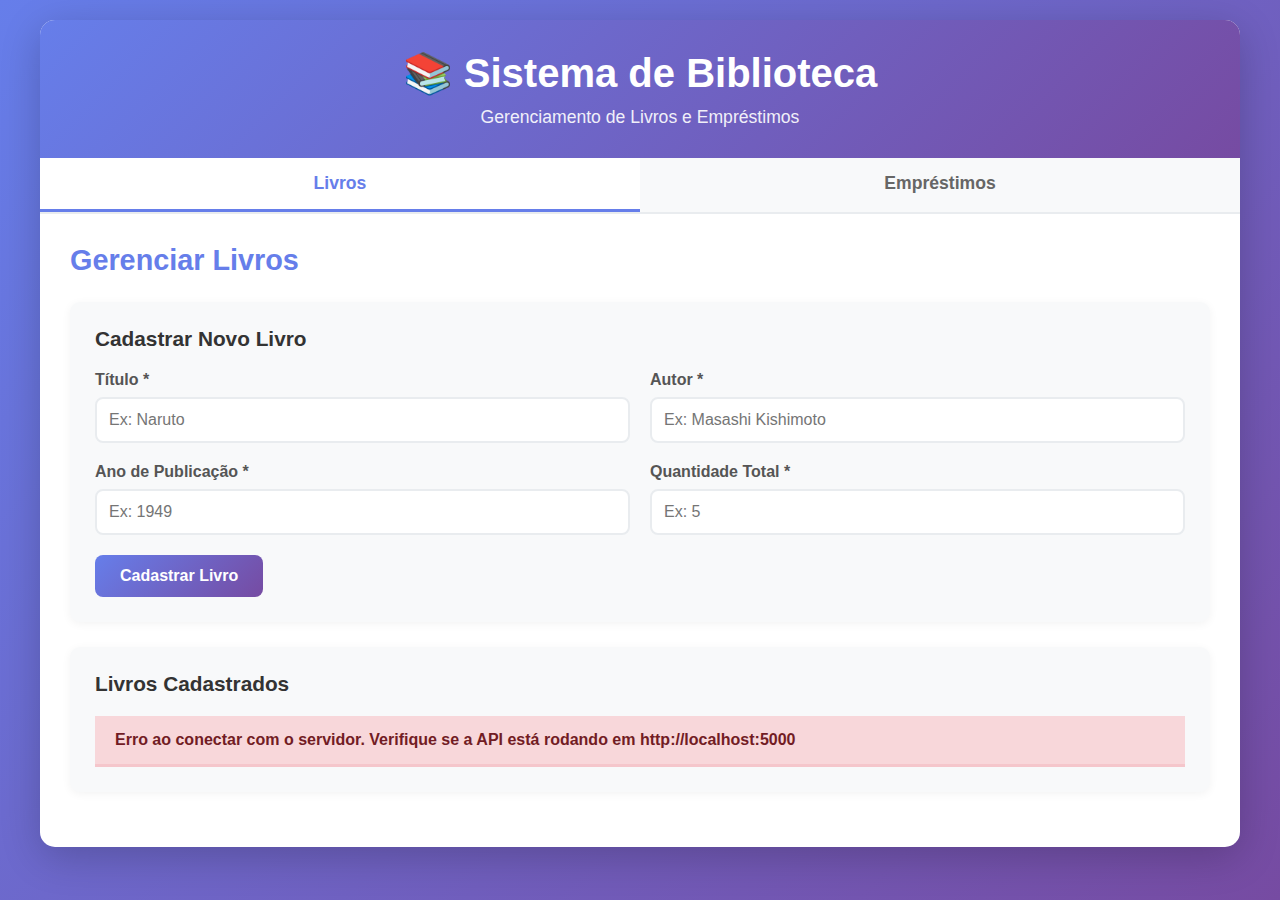
<file: biblioteca-mvp/frontend/index.html>
<!DOCTYPE html>
<html lang="pt-BR">
<head>
    <meta charset="UTF-8">
    <meta name="viewport" content="width=device-width, initial-scale=1.0">
    <title>Sistema de Biblioteca</title>
    <link rel="stylesheet" href="css/style.css">
</head>
<body>
    <div class="container">
        <!-- Cabeçalho -->
        <header class="header">
            <h1>📚 Sistema de Biblioteca</h1>
            <p>Gerenciamento de Livros e Empréstimos</p>
        </header>

        <!-- Navegação por Abas -->
        <nav class="tabs">
            <button class="tab-button active" onclick="mostrarAba('livros')">Livros</button>
            <button class="tab-button" onclick="mostrarAba('emprestimos')">Empréstimos</button>
        </nav>

        <!-- Área de Mensagens -->
        <div id="area-mensagens"></div>

        <!-- ========== ABA DE LIVROS ========== -->
        <div id="aba-livros" class="tab-content active">
            <h2>Gerenciar Livros</h2>

            <!-- Formulário de Cadastro de Livro -->
            <div class="card">
                <h3 id="titulo-form-livro">Cadastrar Novo Livro</h3>
                <form id="form-livro">
                    <div class="form-row">
                        <div class="form-group">
                            <label for="titulo">Título *</label>
                            <input type="text" id="titulo" required placeholder="Ex: Naruto">
                        </div>
                        <div class="form-group">
                            <label for="autor">Autor *</label>
                            <input type="text" id="autor" required placeholder="Ex: Masashi Kishimoto">
                        </div>
                    </div>

                    <div class="form-row">
                        <div class="form-group">
                            <label for="ano_publicacao">Ano de Publicação *</label>
                            <input type="number" id="ano_publicacao" required min="1000" max="2100" placeholder="Ex: 1949">
                        </div>
                        <div class="form-group">
                            <label for="quantidade_total">Quantidade Total *</label>
                            <input type="number" id="quantidade_total" required min="0" placeholder="Ex: 5">
                        </div>
                    </div>

                    <div class="form-buttons">
                        <button type="submit" class="btn btn-primary" id="btn-submit-livro">
                            <span id="btn-livro-texto">Cadastrar Livro</span>
                            <span id="btn-livro-loading" class="loading-inline" style="display: none;">Salvando...</span>
                        </button>
                        <button type="button" class="btn btn-secondary" onclick="cancelarEdicaoLivro()" id="btn-cancelar-livro" style="display: none;">
                            Cancelar
                        </button>
                    </div>
                </form>
            </div>

            <!-- Lista de Livros -->
            <div class="card">
                <h3>Livros Cadastrados</h3>
                <div id="loading-livros" class="loading">Carregando livros...</div>
                <div id="lista-livros"></div>
            </div>
        </div>

        <!-- ========== ABA DE EMPRÉSTIMOS ========== -->
        <div id="aba-emprestimos" class="tab-content">
            <h2>Gerenciar Empréstimos</h2>

            <!-- Formulário de Empréstimo -->
            <div class="card">
                <h3>Realizar Novo Empréstimo</h3>
                <form id="form-emprestimo">
                    <div class="form-row">
                        <div class="form-group">
                            <label for="nome_usuario">Nome do Usuário *</label>
                            <input type="text" id="nome_usuario" required placeholder="Ex: João Silva">
                        </div>
                        <div class="form-group">
                            <label for="livro_select">Selecione o Livro *</label>
                            <select id="livro_select" required>
                                <option value="">Carregando livros...</option>
                            </select>
                        </div>
                    </div>

                    <div class="form-buttons">
                        <button type="submit" class="btn btn-primary" id="btn-submit-emprestimo">
                            <span id="btn-emprestimo-texto">Realizar Empréstimo</span>
                            <span id="btn-emprestimo-loading" class="loading-inline" style="display: none;">Processando...</span>
                        </button>
                    </div>
                </form>
            </div>

            <!-- Lista de Empréstimos -->
            <div class="card">
                <h3>Empréstimos Registrados</h3>
                <div id="loading-emprestimos" class="loading">Carregando empréstimos...</div>
                <div id="lista-emprestimos"></div>
            </div>
        </div>
    </div>

    <!-- Modal de Confirmação -->
    <div id="modal-confirmacao" class="modal">
        <div class="modal-content">
            <h3>Confirmar Ação</h3>
            <p id="modal-mensagem"></p>
            <div class="modal-buttons">
                <button class="btn btn-danger" id="modal-confirmar">Confirmar</button>
                <button class="btn btn-secondary" onclick="fecharModal()">Cancelar</button>
            </div>
        </div>
    </div>

    <!-- Scripts -->
    <script src="js/api.js"></script>
    <script src="js/livros.js"></script>
    <script src="js/emprestimos.js"></script>
    <script src="js/main.js"></script>
</body>
</html>
</file>
<file: biblioteca-mvp/frontend/css/style.css>
/* Reset e Configurações Gerais */
* {
    margin: 0;
    padding: 0;
    box-sizing: border-box;
}

body {
    font-family: 'Segoe UI', Tahoma, Geneva, Verdana, sans-serif;
    background: linear-gradient(135deg, #667eea 0%, #764ba2 100%);
    min-height: 100vh;
    padding: 20px;
    color: #333;
}

.container {
    max-width: 1200px;
    margin: 0 auto;
    background: white;
    border-radius: 15px;
    box-shadow: 0 10px 40px rgba(0, 0, 0, 0.2);
    overflow: hidden;
}

/* Cabeçalho */
.header {
    background: linear-gradient(135deg, #667eea 0%, #764ba2 100%);
    color: white;
    padding: 30px;
    text-align: center;
}

.header h1 {
    font-size: 2.5em;
    margin-bottom: 10px;
}

.header p {
    font-size: 1.1em;
    opacity: 0.9;
}

/* Navegação por Abas */
.tabs {
    display: flex;
    background: #f8f9fa;
    border-bottom: 2px solid #e9ecef;
}

.tab-button {
    flex: 1;
    padding: 15px;
    background: transparent;
    border: none;
    font-size: 1.1em;
    font-weight: 600;
    color: #666;
    cursor: pointer;
    transition: all 0.3s ease;
    border-bottom: 3px solid transparent;
}

.tab-button:hover {
    background: #e9ecef;
}

.tab-button.active {
    color: #667eea;
    border-bottom-color: #667eea;
    background: white;
}

/* Área de Mensagens */
#area-mensagens {
    padding: 0;
}

/* Conteúdo das Abas */
.tab-content {
    display: none;
    padding: 30px;
    animation: fadeIn 0.3s ease;
}

.tab-content.active {
    display: block;
}

@keyframes fadeIn {
    from {
        opacity: 0;
        transform: translateY(10px);
    }
    to {
        opacity: 1;
        transform: translateY(0);
    }
}

.tab-content h2 {
    color: #667eea;
    margin-bottom: 25px;
    font-size: 1.8em;
}

/* Cards */
.card {
    background: #f8f9fa;
    border-radius: 10px;
    padding: 25px;
    margin-bottom: 25px;
    box-shadow: 0 2px 10px rgba(0, 0, 0, 0.05);
}

.card h3 {
    color: #333;
    margin-bottom: 20px;
    font-size: 1.3em;
}

/* Formulários */
.form-row {
    display: grid;
    grid-template-columns: 1fr 1fr;
    gap: 20px;
    margin-bottom: 20px;
}

.form-group {
    display: flex;
    flex-direction: column;
}

.form-group label {
    font-weight: 600;
    margin-bottom: 8px;
    color: #555;
}

.form-group input,
.form-group select {
    padding: 12px;
    border: 2px solid #e9ecef;
    border-radius: 8px;
    font-size: 1em;
    transition: all 0.3s ease;
}

.form-group input:focus,
.form-group select:focus {
    outline: none;
    border-color: #667eea;
    box-shadow: 0 0 0 3px rgba(102, 126, 234, 0.1);
}

.form-buttons {
    display: flex;
    gap: 10px;
}

/* Botões */
.btn {
    padding: 12px 25px;
    border: none;
    border-radius: 8px;
    font-size: 1em;
    font-weight: 600;
    cursor: pointer;
    transition: all 0.3s ease;
}

.btn:disabled {
    opacity: 0.6;
    cursor: not-allowed;
}

.btn-primary {
    background: linear-gradient(135deg, #667eea 0%, #764ba2 100%);
    color: white;
}

.btn-primary:hover:not(:disabled) {
    transform: translateY(-2px);
    box-shadow: 0 5px 15px rgba(102, 126, 234, 0.3);
}

.btn-secondary {
    background: #6c757d;
    color: white;
}

.btn-secondary:hover {
    background: #5a6268;
}

.btn-success {
    background: #28a745;
    color: white;
    padding: 8px 15px;
    font-size: 0.9em;
}

.btn-success:hover {
    background: #218838;
}

.btn-warning {
    background: #ffc107;
    color: #333;
    padding: 8px 15px;
    font-size: 0.9em;
}

.btn-warning:hover {
    background: #e0a800;
}

.btn-danger {
    background: #dc3545;
    color: white;
    padding: 8px 15px;
    font-size: 0.9em;
}

.btn-danger:hover {
    background: #c82333;
}

/* Loading */
.loading {
    text-align: center;
    padding: 20px;
    color: #667eea;
    font-weight: 600;
}

.loading-inline {
    display: inline;
}

/* Tabelas */
.table {
    width: 100%;
    border-collapse: collapse;
    margin-top: 15px;
}

.table th {
    background: #667eea;
    color: white;
    padding: 12px;
    text-align: left;
    font-weight: 600;
}

.table td {
    padding: 12px;
    border-bottom: 1px solid #e9ecef;
}

.table tr:hover {
    background: #f8f9fa;
}

.table-actions {
    display: flex;
    gap: 8px;
    flex-wrap: wrap;
}

/* Badges de Status */
.badge {
    display: inline-block;
    padding: 5px 12px;
    border-radius: 20px;
    font-size: 0.85em;
    font-weight: 600;
}

.badge-success {
    background: #d4edda;
    color: #155724;
}

.badge-warning {
    background: #fff3cd;
    color: #856404;
}

/* Modal */
.modal {
    display: none;
    position: fixed;
    z-index: 1000;
    left: 0;
    top: 0;
    width: 100%;
    height: 100%;
    background: rgba(0, 0, 0, 0.5);
    animation: fadeIn 0.3s ease;
}

.modal-content {
    background: white;
    margin: 15% auto;
    padding: 30px;
    border-radius: 15px;
    width: 90%;
    max-width: 500px;
    box-shadow: 0 10px 40px rgba(0, 0, 0, 0.3);
    animation: slideDown 0.3s ease;
}

@keyframes slideDown {
    from {
        transform: translateY(-50px);
        opacity: 0;
    }
    to {
        transform: translateY(0);
        opacity: 1;
    }
}

.modal-content h3 {
    color: #667eea;
    margin-bottom: 15px;
}

.modal-buttons {
    display: flex;
    gap: 10px;
    margin-top: 20px;
    justify-content: flex-end;
}

/* Mensagens de Alerta */
.alert {
    padding: 15px 20px;
    border-radius: 0;
    margin: 0;
    font-weight: 600;
    animation: slideDown 0.3s ease;
    display: flex;
    justify-content: space-between;
    align-items: center;
}

.alert-success {
    background: #d4edda;
    color: #155724;
    border-bottom: 3px solid #c3e6cb;
}

.alert-error {
    background: #f8d7da;
    color: #721c24;
    border-bottom: 3px solid #f5c6cb;
}

.alert-close {
    background: none;
    border: none;
    font-size: 1.5em;
    cursor: pointer;
    color: inherit;
    opacity: 0.7;
}

.alert-close:hover {
    opacity: 1;
}

/* Mensagem Vazia */
.empty-message {
    text-align: center;
    padding: 40px;
    color: #999;
    font-size: 1.1em;
}

/* Info adicional */
.info-disponibilidade {
    font-size: 0.85em;
    color: #666;
    margin-top: 5px;
}

/* Responsividade */
@media (max-width: 768px) {
    body {
        padding: 10px;
    }

    .container {
        border-radius: 10px;
    }

    .form-row {
        grid-template-columns: 1fr;
    }

    .header h1 {
        font-size: 1.8em;
    }

    .header p {
        font-size: 0.95em;
    }

    .tab-content {
        padding: 20px;
    }

    .tab-content h2 {
        font-size: 1.5em;
    }

    .card {
        padding: 20px;
    }

    .table {
        font-size: 0.85em;
    }

    .table th,
    .table td {
        padding: 8px;
    }

    .table-actions {
        flex-direction: column;
    }

    .table-actions .btn {
        width: 100%;
    }

    .tab-button {
        font-size: 0.95em;
        padding: 12px;
    }

    .form-buttons {
        flex-direction: column;
    }

    .form-buttons .btn {
        width: 100%;
    }
}
</file>
